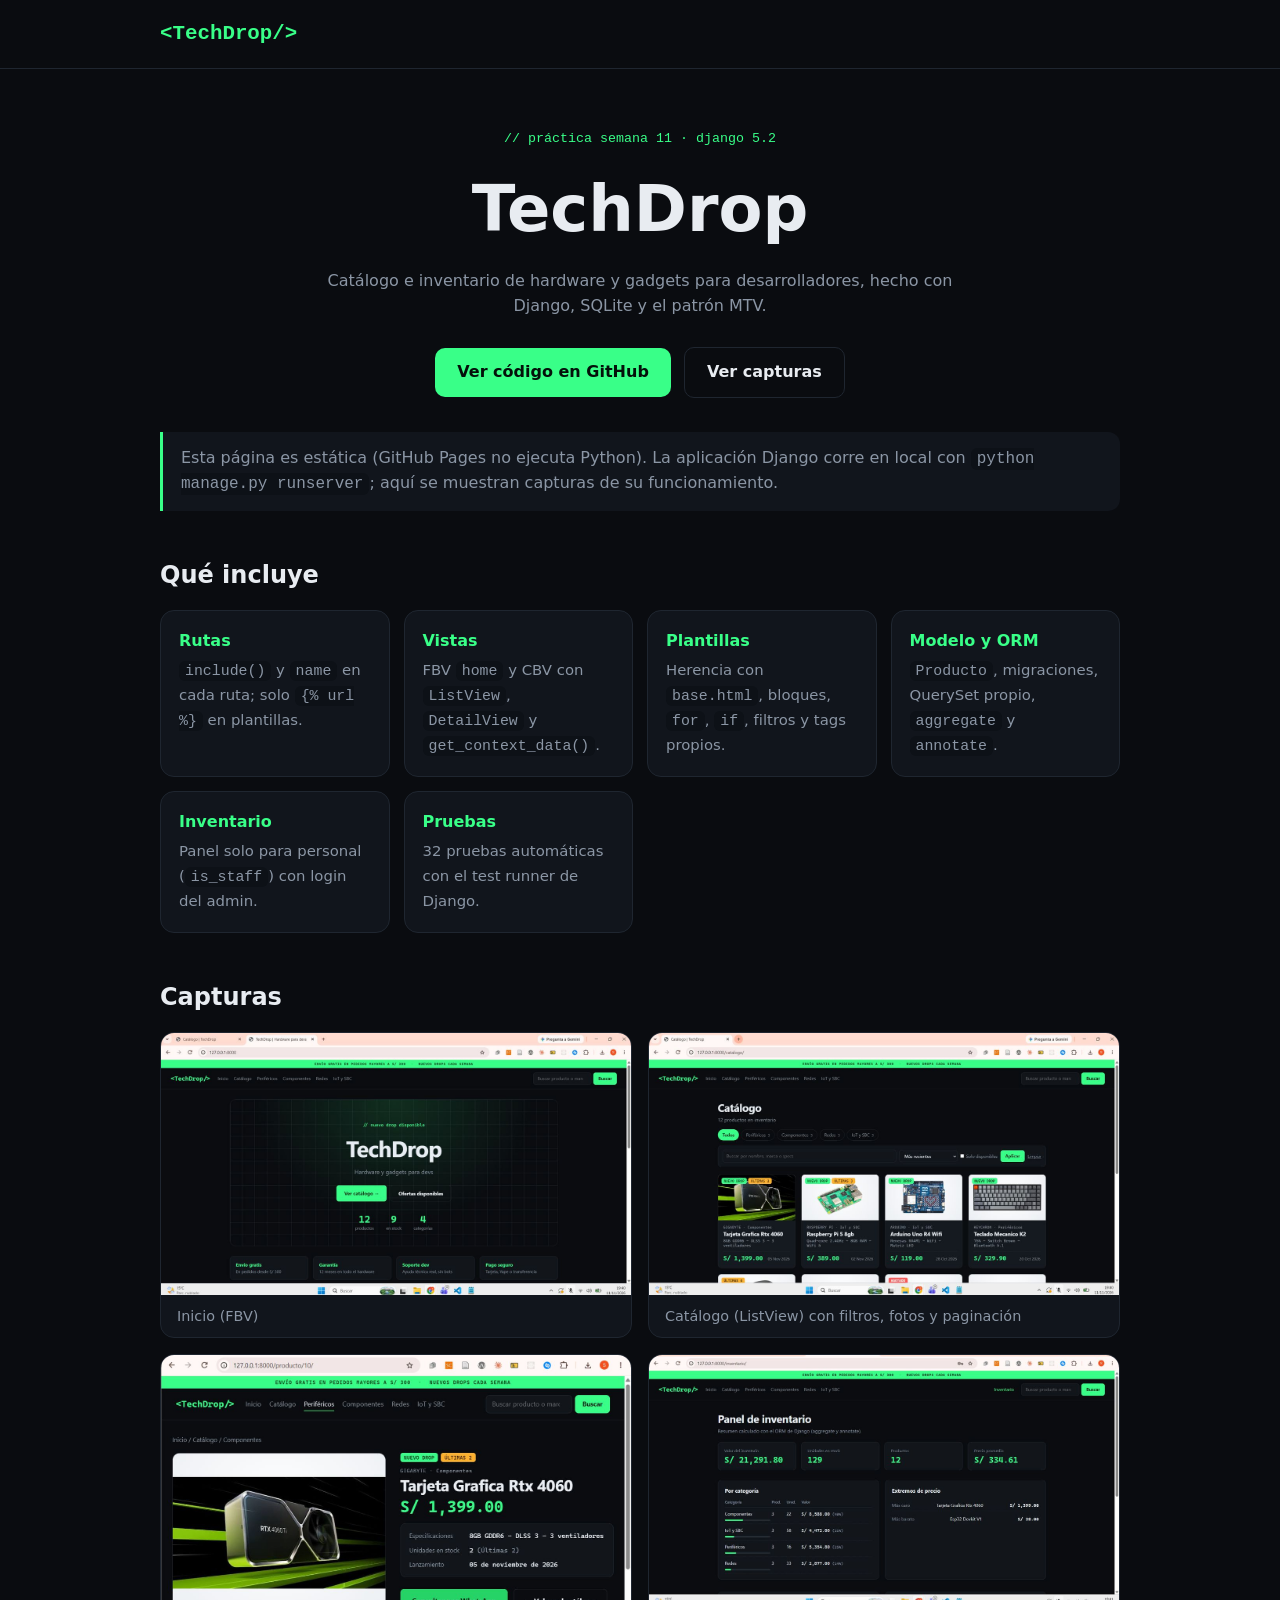
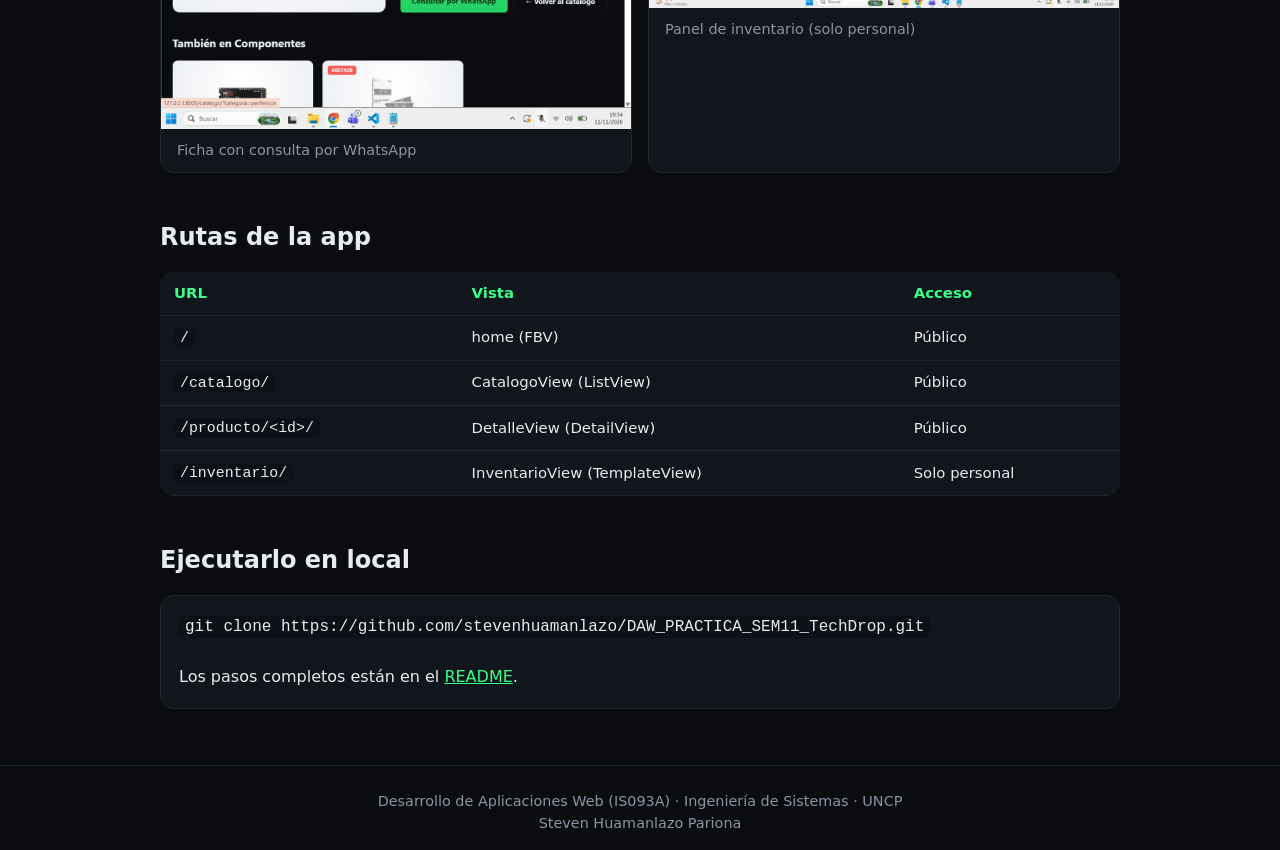
<file: docs/index.html>
<!DOCTYPE html>
<html lang="es">
<head>
<meta charset="utf-8">
<meta name="viewport" content="width=device-width, initial-scale=1">
<title>TechDrop · Práctica Semana 11 · Django</title>
<style>
:root{--bg:#0a0c10;--panel:#11151c;--line:#1f2630;--txt:#e8ecf1;--mut:#8b96a5;--neon:#39ff88}
*{box-sizing:border-box}
body{margin:0;background:var(--bg);color:var(--txt);font-family:system-ui,Segoe UI,Arial,sans-serif;line-height:1.55}
a{color:var(--neon)}
.wrap{max-width:1000px;margin:0 auto;padding:0 20px}
header{border-bottom:1px solid var(--line);padding:18px 0}
.logo{font-family:Consolas,monospace;font-weight:700;color:var(--neon);font-size:1.3rem}
.hero{padding:56px 0 30px;text-align:center}
.hero small{font-family:Consolas,monospace;color:var(--neon)}
.hero h1{font-size:clamp(2.4rem,6vw,4rem);margin:10px 0}
.hero p{color:var(--mut);max-width:640px;margin:0 auto 24px}
.btn{display:inline-block;padding:12px 22px;border-radius:10px;font-weight:700;text-decoration:none;margin:4px}
.btn.p{background:var(--neon);color:#04110a}
.btn.s{border:1px solid var(--line);color:var(--txt)}
h2{margin:46px 0 16px}
.grid{display:grid;grid-template-columns:repeat(auto-fit,minmax(220px,1fr));gap:14px}
.card{background:var(--panel);border:1px solid var(--line);border-radius:14px;padding:18px}
.card b{color:var(--neon);display:block;margin-bottom:4px}
.card span{color:var(--mut);font-size:.93rem}
figure{margin:0;background:var(--panel);border:1px solid var(--line);border-radius:14px;overflow:hidden}
figure img{width:100%;display:block}
figcaption{padding:10px 16px;color:var(--mut);font-size:.9rem}
.shots{display:grid;grid-template-columns:repeat(auto-fit,minmax(420px,1fr));gap:16px}
@media(max-width:520px){.shots{grid-template-columns:1fr}}
table{width:100%;border-collapse:collapse;background:var(--panel);border-radius:14px;overflow:hidden}
th,td{padding:10px 14px;text-align:left;border-bottom:1px solid var(--line);font-size:.93rem}
th{color:var(--neon)}
code{font-family:Consolas,monospace;background:#0d1117;padding:2px 6px;border-radius:6px}
.note{border-left:3px solid var(--neon);background:var(--panel);padding:14px 18px;border-radius:0 12px 12px 0;color:var(--mut)}
footer{border-top:1px solid var(--line);margin-top:56px;padding:24px 0;color:var(--mut);text-align:center;font-size:.9rem}
</style>
</head>
<body>
<header><div class="wrap"><span class="logo">&lt;TechDrop/&gt;</span></div></header>

<main class="wrap">
  <section class="hero">
    <small>// práctica semana 11 · django 5.2</small>
    <h1>TechDrop</h1>
    <p>Catálogo e inventario de hardware y gadgets para desarrolladores, hecho con Django, SQLite y el patrón MTV.</p>
    <a class="btn p" href="https://github.com/stevenhuamanlazo/DAW_PRACTICA_SEM11_TechDrop">Ver código en GitHub</a>
    <a class="btn s" href="#capturas">Ver capturas</a>
  </section>

  <div class="note">Esta página es estática (GitHub Pages no ejecuta Python). La aplicación Django corre en local con <code>python manage.py runserver</code>; aquí se muestran capturas de su funcionamiento.</div>

  <h2>Qué incluye</h2>
  <div class="grid">
    <div class="card"><b>Rutas</b><span><code>include()</code> y <code>name</code> en cada ruta; solo <code>{% url %}</code> en plantillas.</span></div>
    <div class="card"><b>Vistas</b><span>FBV <code>home</code> y CBV con <code>ListView</code>, <code>DetailView</code> y <code>get_context_data()</code>.</span></div>
    <div class="card"><b>Plantillas</b><span>Herencia con <code>base.html</code>, bloques, <code>for</code>, <code>if</code>, filtros y tags propios.</span></div>
    <div class="card"><b>Modelo y ORM</b><span><code>Producto</code>, migraciones, QuerySet propio, <code>aggregate</code> y <code>annotate</code>.</span></div>
    <div class="card"><b>Inventario</b><span>Panel solo para personal (<code>is_staff</code>) con login del admin.</span></div>
    <div class="card"><b>Pruebas</b><span>32 pruebas automáticas con el test runner de Django.</span></div>
  </div>

  <h2 id="capturas">Capturas</h2>
  <div class="shots">
    <figure><img src="img/inicio.jpg" alt="Inicio de TechDrop"><figcaption>Inicio (FBV)</figcaption></figure>
    <figure><img src="img/catalogo.jpg" alt="Catálogo de productos"><figcaption>Catálogo (ListView) con filtros, fotos y paginación</figcaption></figure>
    <figure><img src="img/ficha.jpg" alt="Ficha de producto"><figcaption>Ficha con consulta por WhatsApp</figcaption></figure>
    <figure><img src="img/inventario.jpg" alt="Panel de inventario"><figcaption>Panel de inventario (solo personal)</figcaption></figure>
  </div>

  <h2>Rutas de la app</h2>
  <table>
    <tr><th>URL</th><th>Vista</th><th>Acceso</th></tr>
    <tr><td><code>/</code></td><td>home (FBV)</td><td>Público</td></tr>
    <tr><td><code>/catalogo/</code></td><td>CatalogoView (ListView)</td><td>Público</td></tr>
    <tr><td><code>/producto/&lt;id&gt;/</code></td><td>DetalleView (DetailView)</td><td>Público</td></tr>
    <tr><td><code>/inventario/</code></td><td>InventarioView (TemplateView)</td><td>Solo personal</td></tr>
  </table>

  <h2>Ejecutarlo en local</h2>
  <div class="card"><code>git clone https://github.com/stevenhuamanlazo/DAW_PRACTICA_SEM11_TechDrop.git</code><br><br>
  Los pasos completos están en el <a href="https://github.com/stevenhuamanlazo/DAW_PRACTICA_SEM11_TechDrop#readme">README</a>.</div>
</main>

<footer>
  Desarrollo de Aplicaciones Web (IS093A) · Ingeniería de Sistemas · UNCP<br>
  Steven Huamanlazo Pariona
</footer>
</body>
</html>
</file>
